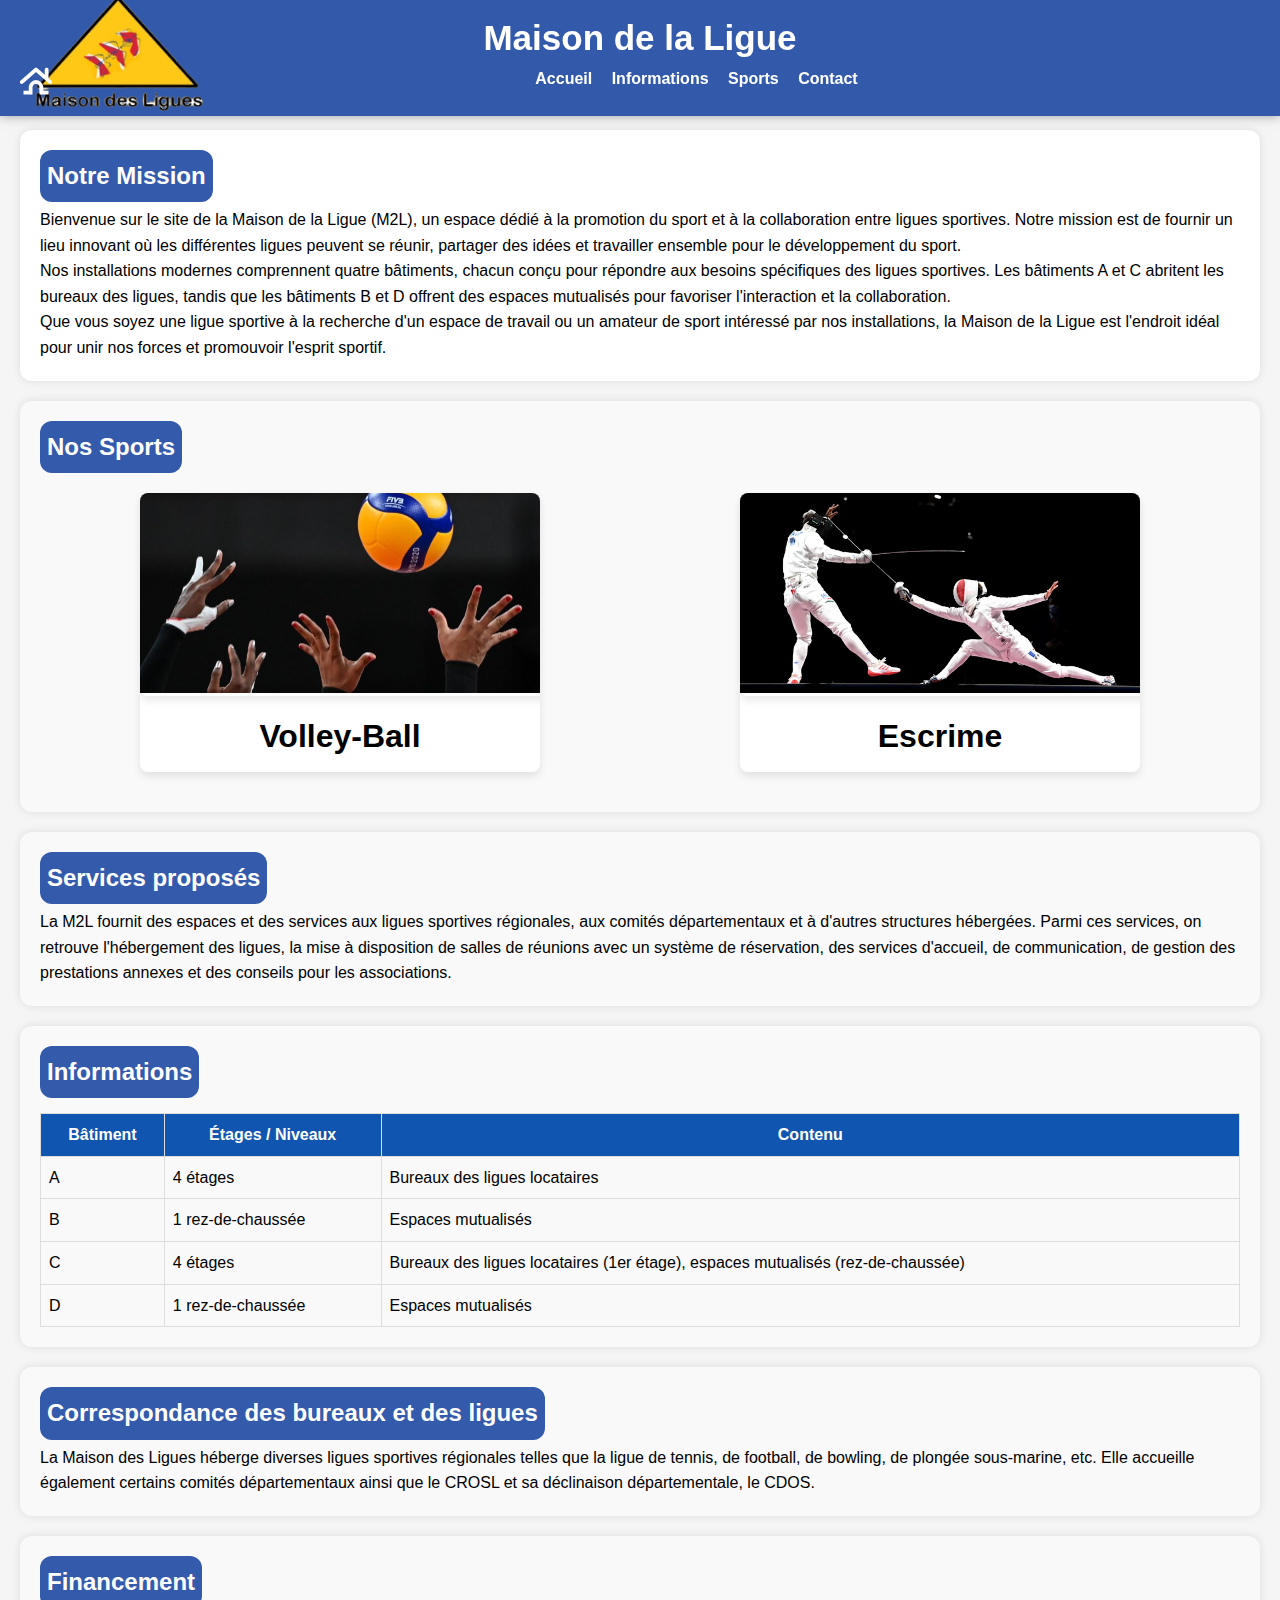
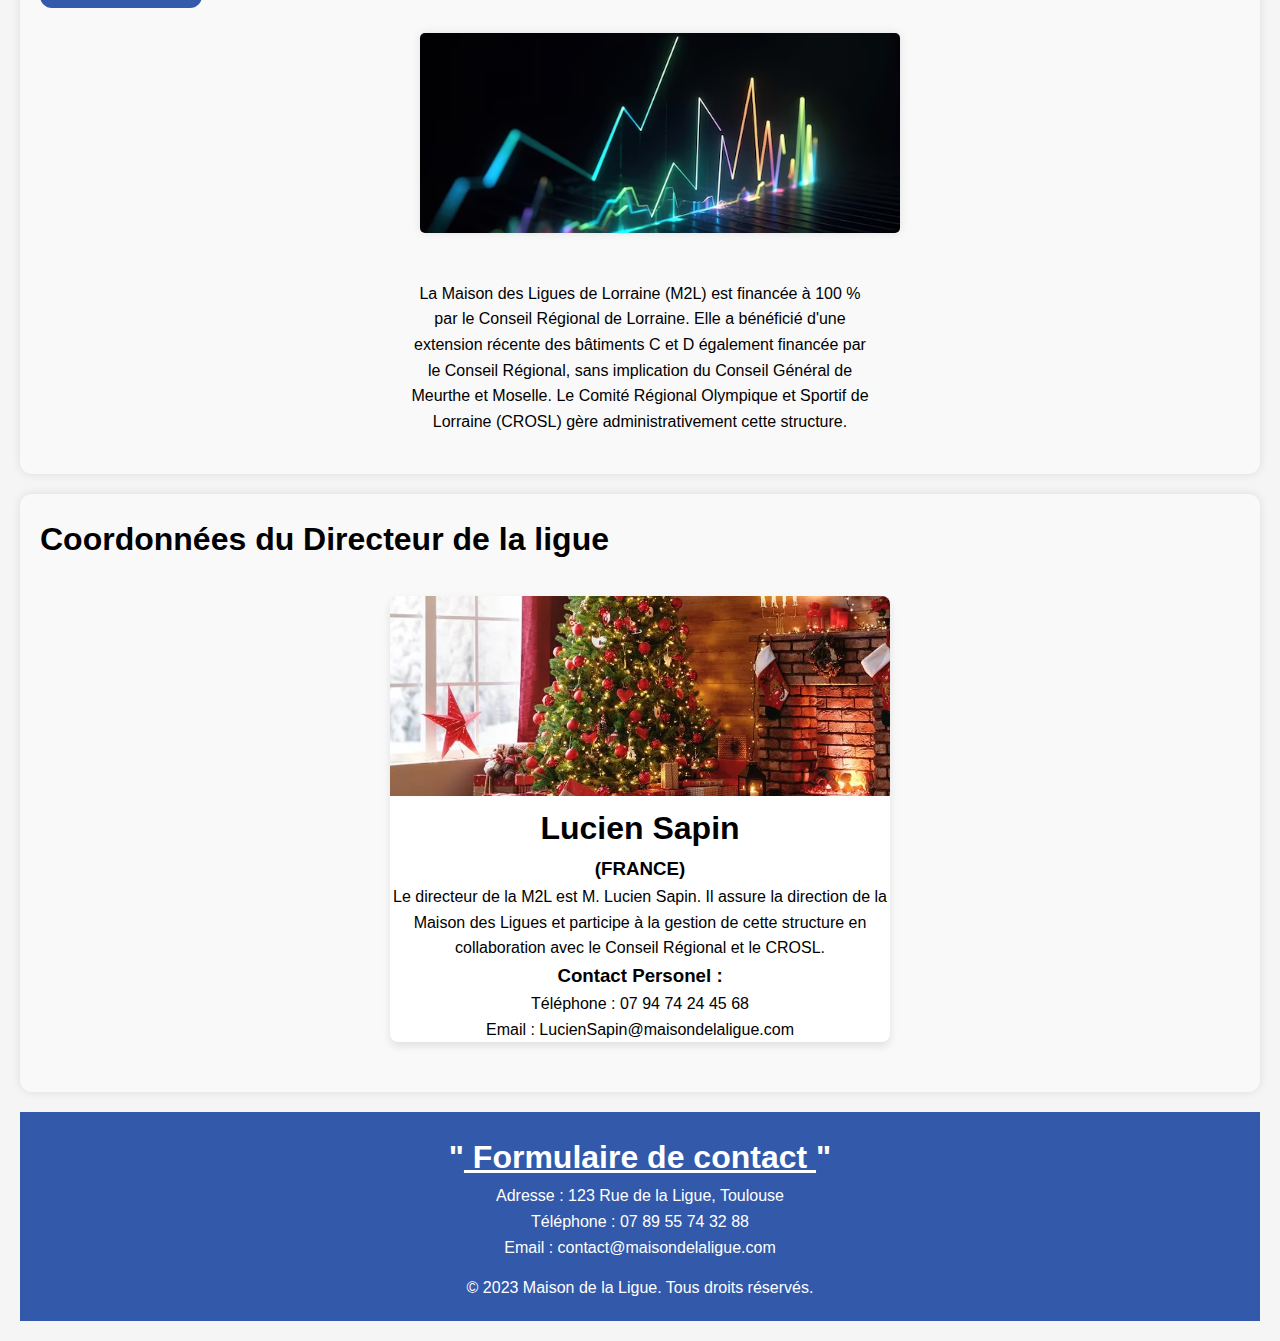
<file: index.html>
<!DOCTYPE html>
<html lang="fr">
<head>
    <meta charset="UTF-8">
    <meta name="viewport" content="width=device-width, initial-scale=1.0">
    <title>Document</title>
    <link rel="stylesheet" href="style.css">
</head>
<body >
    <!-- ... (Header) ... -->
    <header class="index">
                   <h1 class="Titre1">Maison de la Ligue</h1>
        
        <div id="imagehome1"> 
            <a href="index.html"> <img class="imagehome" src="Images/maison.png" alt="HOME" ></a></li>
        </div>
        <nav>
            <ul>   
                <li><a href="#accueil">Accueil</a></li>
                <li><a href="#informations">Informations</a></li>
                <li><a href="#sports">Sports</a></li>
                <li><a href="#footer">Contact</a></li>
            </ul>
        </nav>
    </header>

    <!-- Texte d'accueil original -->
<section id="accueil">
    <h2>Notre Mission</h2>
    <p>Bienvenue sur le site de la Maison de la Ligue (M2L), un espace dédié à la promotion du sport et à la collaboration entre ligues sportives. Notre mission est de fournir un lieu innovant où les différentes ligues peuvent se réunir, partager des idées et travailler ensemble pour le développement du sport.</p>

    <p>Nos installations modernes comprennent quatre bâtiments, chacun conçu pour répondre aux besoins spécifiques des ligues sportives. Les bâtiments A et C abritent les bureaux des ligues, tandis que les bâtiments B et D offrent des espaces mutualisés pour favoriser l'interaction et la collaboration.</p>

    <p>Que vous soyez une ligue sportive à la recherche d'un espace de travail ou un amateur de sport intéressé par nos installations, la Maison de la Ligue est l'endroit idéal pour unir nos forces et promouvoir l'esprit sportif.</p>
</section>



<!-- Sports -->
<section id="sports">
    <h2>Nos Sports</h2>
    
<!-- TEST CARTES SPORT -->
    <div class="ensemblecartessport">

        <div class="sport-card">
            <a href="volley.html" class="sport-card">
                <img class="sport-image" src="Images/Sports/image volley.jpg" alt="Volley">
                <div class="sport-info">
                    <h1>Volley-Ball<h1>
                </div>
            </a>
        </div>

        <div class="sport-card">
            <a href="escrime.html" class="sport-card">
                <img class="sport-image" src="Images/Sports/escrime.webp" alt="Escrime">
                <div class="sport-info">
                    <h1>Escrime</h1>
                </div>
            </a>
        </div>    
    </div>
    </section>
    
<!-- FIN TEST CARTES SPORT -->


<!-- ...  ... -->
<section id="sectionclassique">
<h2>Services proposés</h2>
<p>La M2L fournit des espaces et des services aux ligues sportives régionales, aux comités départementaux et à d'autres structures hébergées. 
    Parmi ces services, on retrouve l'hébergement des ligues, la mise à disposition de salles de réunions avec un système de réservation, 
    des services d'accueil, de communication, de gestion des prestations annexes et des conseils pour les associations.</p>
</section>

<!-- Block tableau avec plus d'informations -->
<section id="informations">
    <h2>Informations</h2>
    <table>
        <tr>
            <th>Bâtiment</th>
            <th>Étages / Niveaux</th>
            <th>Contenu</th>
        </tr>
        <tr>
            <td>A</td>
            <td>4 étages</td>
            <td>Bureaux des ligues locataires</td>
        </tr>
        <tr>
            <td>B</td>
            <td>1 rez-de-chaussée</td>
            <td>Espaces mutualisés</td>
        </tr>
        <tr>
            <td>C</td>
            <td>4 étages</td>
            <td>Bureaux des ligues locataires (1er étage), espaces mutualisés (rez-de-chaussée)</td>
        </tr>
        <tr>
            <td>D</td>
            <td>1 rez-de-chaussée</td>
            <td>Espaces mutualisés</td>
        </tr>
    </table>
</section>
<!-- ...  ... -->
<section id="sectionclassique">
    <h2>Correspondance des bureaux et des ligues</h2>
    <p>La Maison des Ligues héberge diverses ligues sportives régionales telles que la ligue de tennis, 
        de football, de bowling, de plongée sous-marine, etc. Elle accueille également certains comités départementaux ainsi que le CROSL et sa déclinaison départementale, le CDOS.</p>
    </section>
<!-- Texte d'accueil original -->
<section id="index-section">
    <h2>Financement</h2>

    <!-- TEST DISPO PARAGRAPH GAUCHE ET PHOTO DROITE -->
    <div class="ensemble-photo-index">
        <img class="photo-index" src="Images/Index/graphique-lumineux.avif" alt="Photo actuelle index">
    </div>

    <div class="index-div">
        <div class="index-texte">       
            <p> La Maison des Ligues de Lorraine (M2L) est financée à 100 % par le Conseil Régional de Lorraine. 
                Elle a bénéficié d'une extension récente des bâtiments C et D également financée par le Conseil Régional, sans implication du Conseil Général de Meurthe et Moselle. 
                Le Comité Régional Olympique et Sportif de Lorraine (CROSL) gère administrativement cette structure.
            </p>
           
        </div>

      
    </div>    
</section>
    <!-- ...  ... -->
<section id="sectionclassique">
    <h1>Coordonnées du Directeur de la ligue</h1>
    <div class="Ensemble-perso-index">
        <div class="person-card-index">
            <img class="person-image" src="Images/Index/Sapin.webp" alt="Person 1">
            <div class="person-info-index">
                <h1>Lucien Sapin</h1>
                <h3>(FRANCE)</h3>
                <p> Le directeur de la M2L est M. Lucien Sapin. 
                    Il assure la direction de la Maison des Ligues et participe 
                    à la gestion de cette structure en collaboration avec le Conseil Régional et le CROSL.                  
                </p>
                <h3>Contact Personel :</h3>
                <p>Téléphone : 07 94 74 24 45 68</p>
                <p>Email : LucienSapin@maisondelaligue.com</p>
            </div>
        </div>
     </div>

</section>

    <!-- ...  ... -->

    <footer id="footer">
        <div class="contact-info">
            <a href="contact.html"><h1>"<u> Formulaire de contact </u>"</h1></a>
            <p>Adresse : 123 Rue de la Ligue, Toulouse</p>
            <p>Téléphone : 07 89 55 74 32 88</p>
            <p>Email : contact@maisondelaligue.com</p>

        </div>
        <p>&copy; 2023 Maison de la Ligue. Tous droits réservés.</p>
    </footer>
</body>
</html>



</body>
</html>
</file>
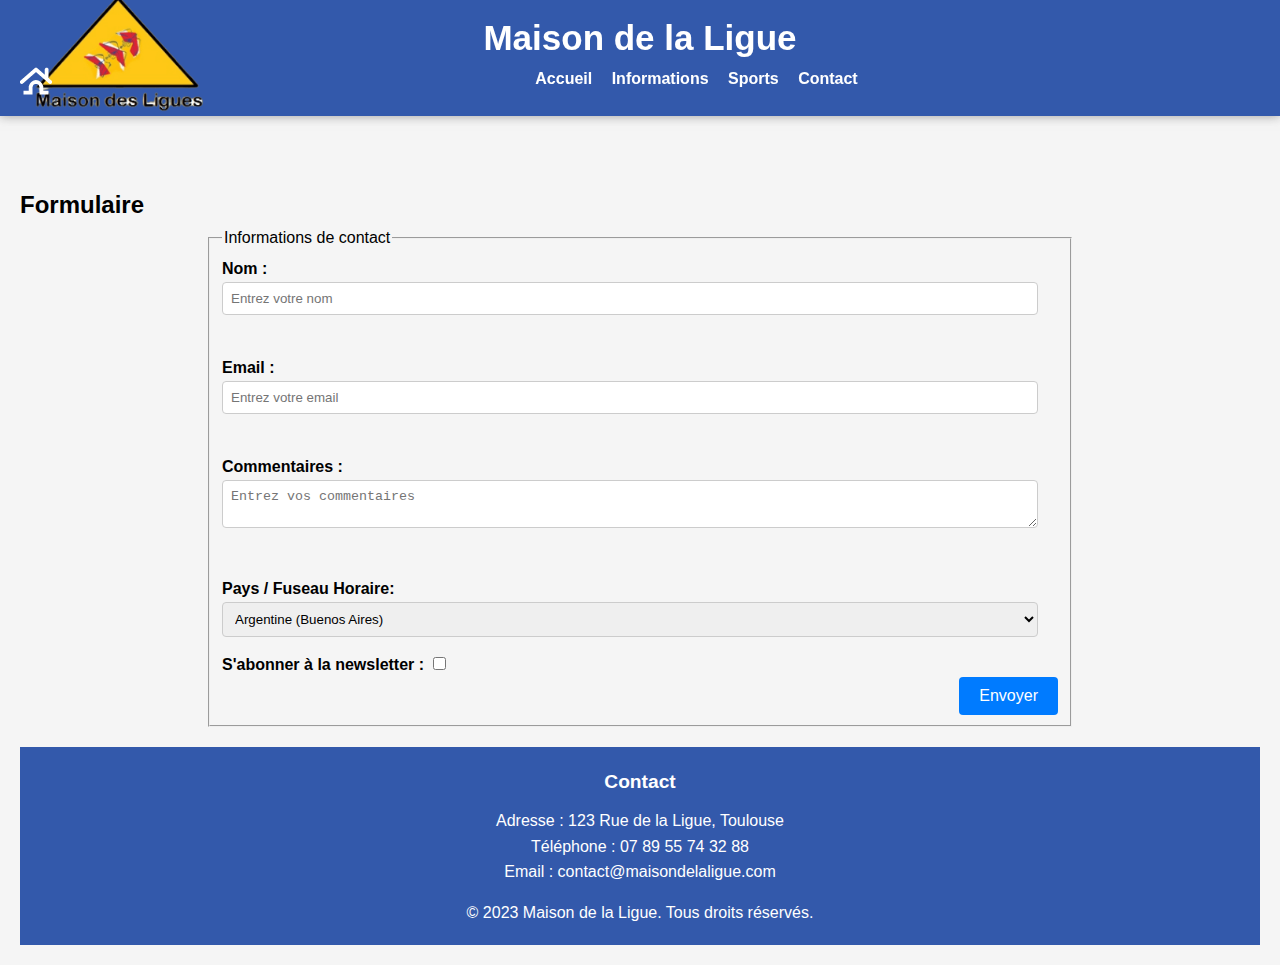
<file: contact.html>
<!DOCTYPE html>
<html lang="fr">
<head>
    <meta charset="UTF-8">
    <meta name="viewport" content="width=device-width, initial-scale=1.0">
    <title>Document</title>
    <link rel="stylesheet" href="style.css">
</head>
<body >
    <!-- ... (Header) ... -->
    <header class="index">
        <h1 class="Titre1">Maison de la Ligue</h1>
        
        <div id="imagehome1"> 
            <a href="index.html"> <img class="imagehome" src="Images/maison.png" alt="HOME" ></a></li>
        </div>
        <nav>
            <ul>   
                <li><a href="#accueil">Accueil</a></li>
                <li><a href="#informations">Informations</a></li>
                <li><a href="#sports">Sports</a></li>
                <li><a href="#footer">Contact</a></li>
            </ul>
        </nav>
    </header>  
    <br><br><br>
       <!-- ... Formulaire Contact ... --> 
       <h2>Formulaire</h2>
       <form action="/process-form" method="post" class="formulaire-contact">
           <fieldset>
               <legend>Informations de contact</legend>
       
               <label for="nom">Nom :</label>
               <input type="text" id="nom" name="nom" placeholder="Entrez votre nom" required class="champ-texte"><br><br>
       
               <label for="email">Email :</label>
               <input type="email" id="email" name="email" placeholder="Entrez votre email" required class="champ-texte"><br><br>
       
               <label for="commentaires">Commentaires :</label><br>
               <textarea id="commentaires" name="commentaires" placeholder="Entrez vos commentaires" class="zone-texte"></textarea><br><br>
       
               <label for="pays">Pays / Fuseau Horaire:</label>
               <select id="pays" name="pays" class="menu-deroulant">
                <option value="argentina">Argentine (Buenos Aires)</option>
    <option value="australia">Australie (Canberra)</option>
    <option value="bangladesh">Bangladesh (Dacca)</option>
    <option value="brazil">Brésil (Brasilia)</option>
    <option value="canada">Canada (Ottawa)</option>
    <option value="china">Chine (Pékin)</option>
    <option value="colombia">Colombie (Bogotá)</option>
    <option value="egypt">Égypte (Le Caire)</option>
    <option value="ethiopia">Éthiopie (Addis-Abeba)</option>
    <option value="france">France (Paris)</option>
    <option value="germany">Allemagne (Berlin)</option>
    <option value="india">Inde (New Delhi)</option>
    <option value="indonesia">Indonésie (Jakarta)</option>
    <option value="iran">Iran (Téhéran)</option>
    <option value="italy">Italie (Rome)</option>
    <option value="japan">Japon (Tokyo)</option>
    <option value="kenya">Kenya (Nairobi)</option>
    <option value="mexico">Mexique (Mexico)</option>
    <option value="nigeria">Nigéria (Abuja)</option>
    <option value="pakistan">Pakistan (Islamabad)</option>
    <option value="philippines">Philippines (Manille)</option>
    <option value="russia">Russie (Moscou)</option>
    <option value="south-korea">Corée du Sud (Séoul)</option>
    <option value="spain">Espagne (Madrid)</option>
    <option value="uk">Royaume-Uni (Londres)</option>
    <option value="us">États-Unis (Washington D.C.)</option>
    <option value="us">Autres ...</option>
                   <!-- Ajoutez d'autres pays ici si nécessaire -->
               </select><br>
       
               <label for="newsletter">S'abonner à la newsletter :</label>
               <input type="checkbox" id="newsletter" name="newsletter" value="subscribe" class="case-a-cocher">
               
               <div class="bouton-container">
                <input type="submit" value="Envoyer" class="bouton-envoi">
            </div>
            </fieldset>
       
           
       </form>
       
    
    


    <footer id="footer">
        <div class="contact-info">
            <h3>Contact</h3>
            <p>Adresse : 123 Rue de la Ligue, Toulouse</p>
            <p>Téléphone : 07 89 55 74 32 88</p>
            <p>Email : contact@maisondelaligue.com</p>
        </div>
        <p>&copy; 2023 Maison de la Ligue. Tous droits réservés.</p>
    </footer>

</body>
</html>



</body>
</html>
</file>
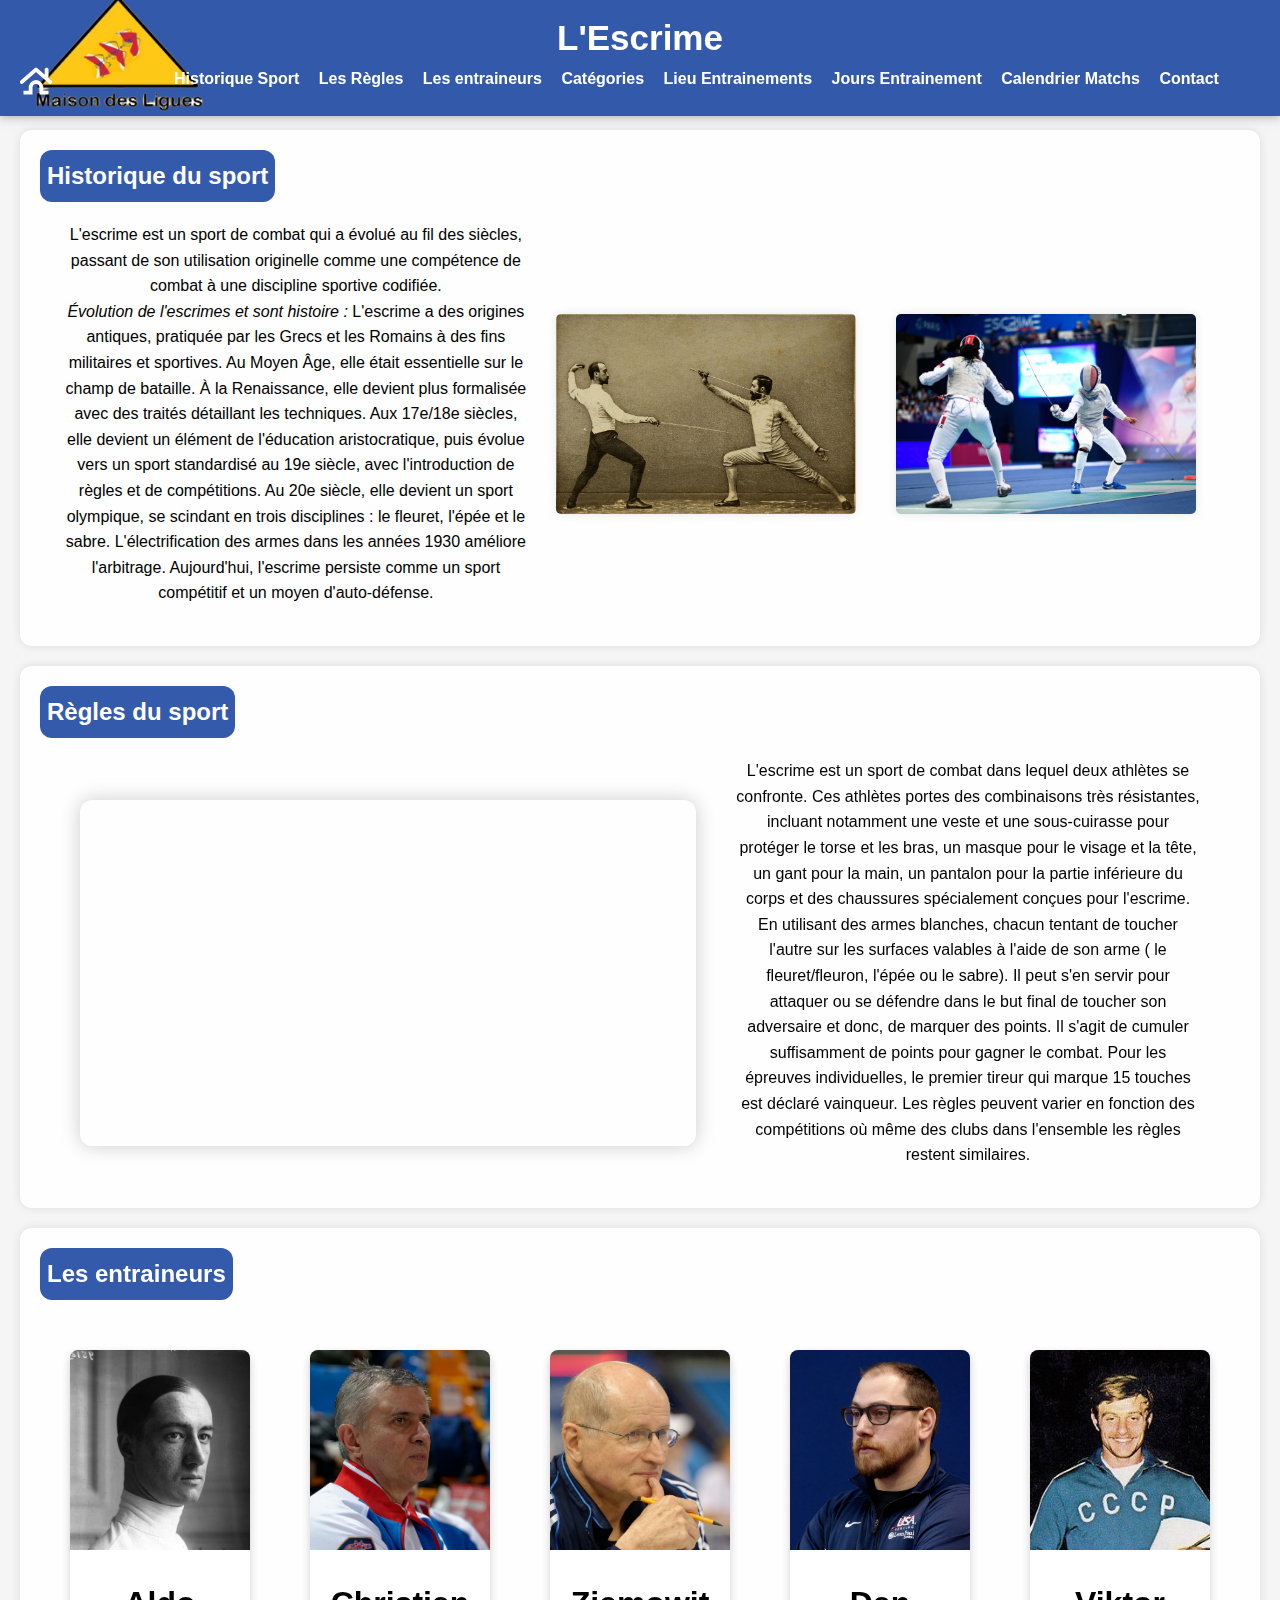
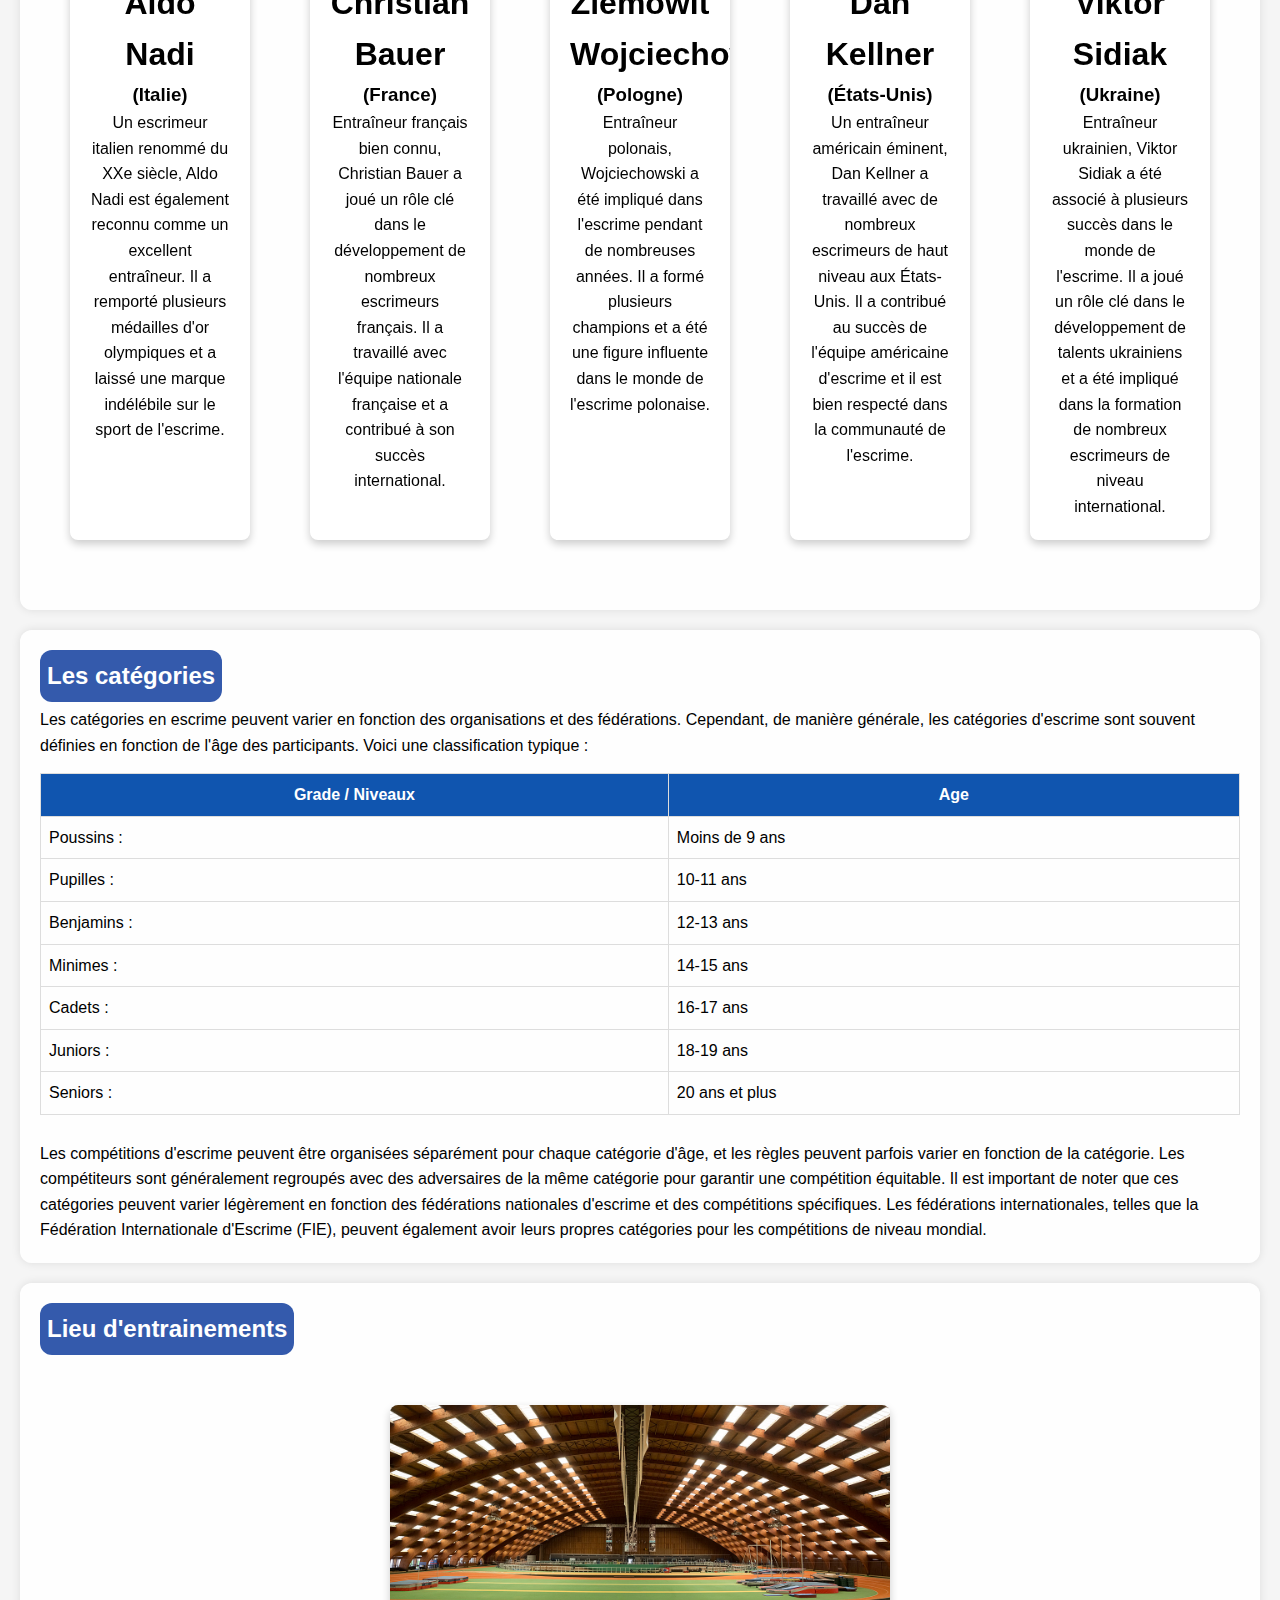
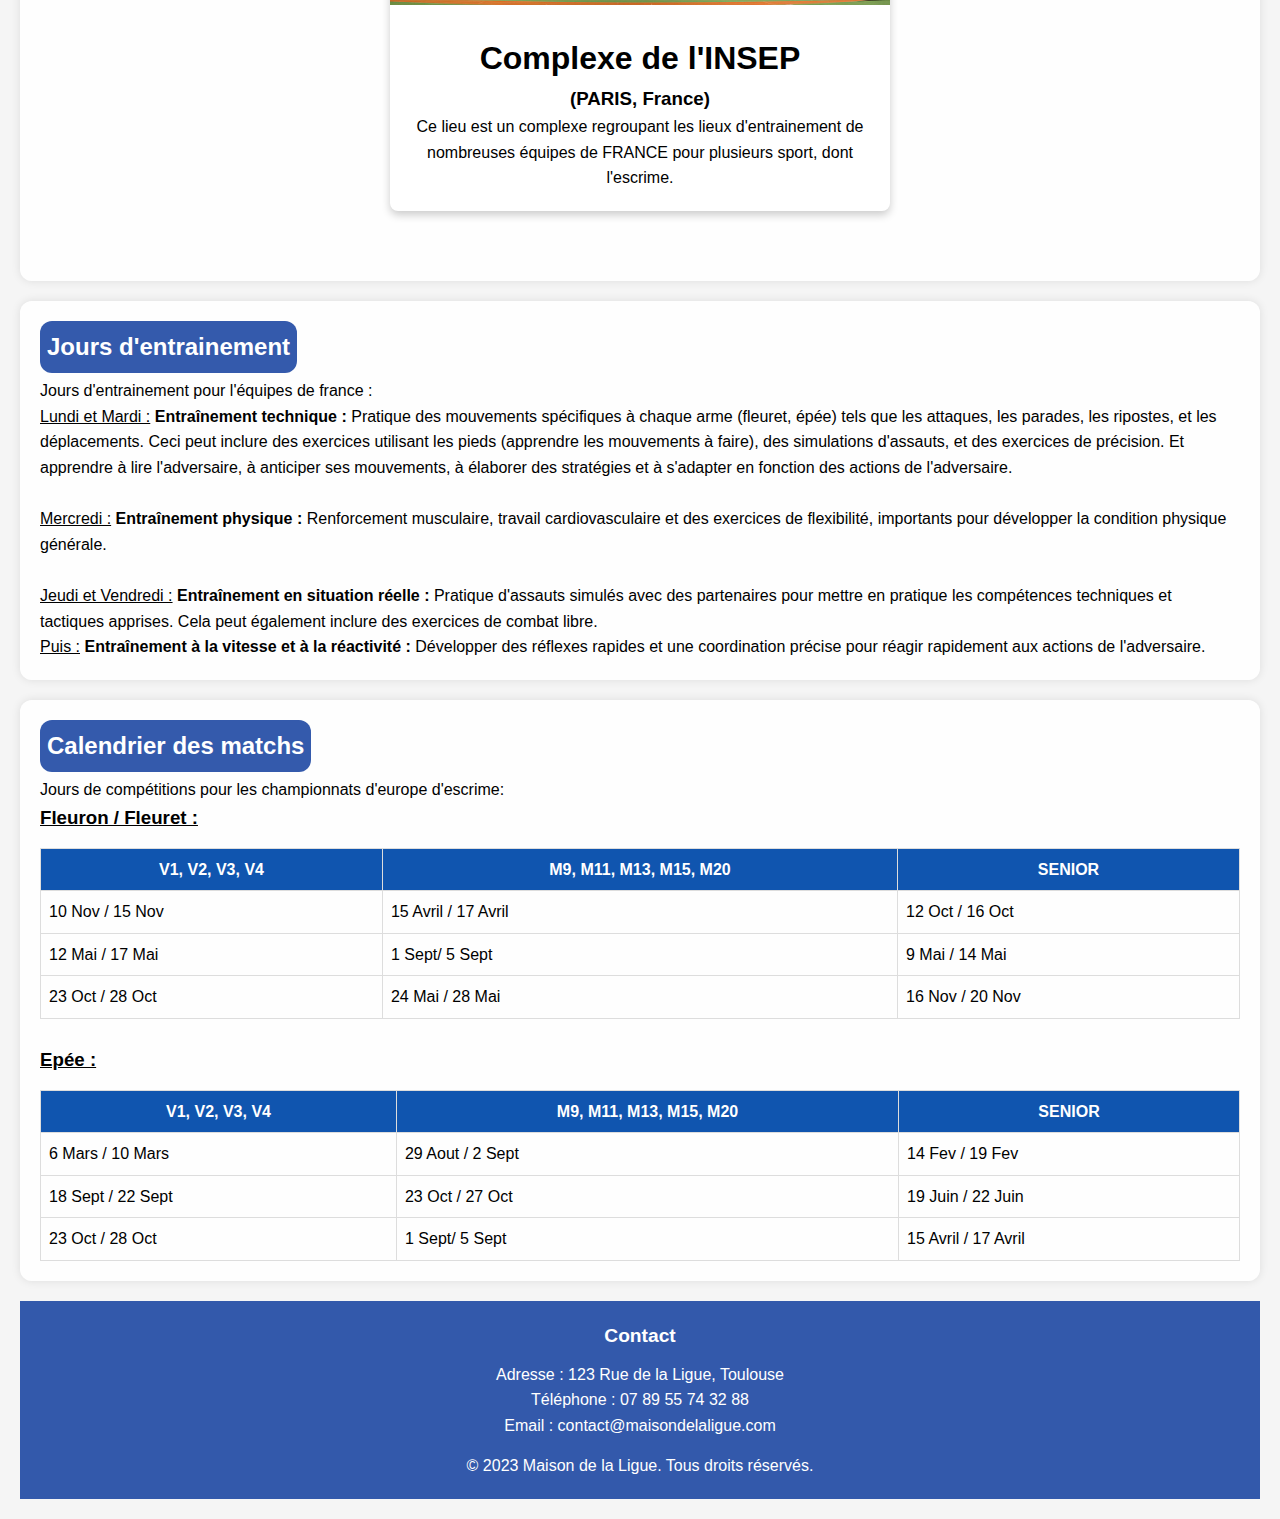
<file: escrime.html>
<!DOCTYPE html>
<html lang="fr">
<head>
    <meta charset="UTF-8">
    <meta name="viewport" content="width=device-width, initial-scale=1.0">
    <title>Document</title>
    <link rel="stylesheet" href="style.css">
</head>
<body>
     <!-- ... (Header) ... -->
     <header>
        <h1 class="Titre1">L'Escrime</h1>
        
        <div id="imagehome1"> 
            <a href="index.html"> <img class="imagehome" src="Images/maison.png" alt="HOME" ></a></li>
        </div>

        <div>
            <nav>
                <ul>   
                    <li><a href="#Historique">Historique Sport</a></li>
                    <li><a href="#Regles">Les Règles</a></li>
                    <li><a href="#entraineurs">Les entraineurs</a></li>
                    <li><a href="#categories">Catégories</a></li>
                    <li><a href="#lieuentrainements">Lieu Entrainements</a></li>
                    <li><a href="#joursentrainements">Jours Entrainement</a></li>
                    <li><a href="#calendrier">Calendrier Matchs</a></li>
                    <li><a href="#footer">Contact</a></li>
                </ul>
            </nav>
        </div>
    </header>

        <!-- Texte d'accueil original -->
        <section id="Historique">
            <h2>Historique du sport</h2>
            

            <div class="historique-div">
                <div class="historique-texte">
            <p> L'escrime est un sport de combat qui a évolué au fil des siècles,
                    passant de son utilisation originelle comme une compétence de
                    combat à une discipline sportive codifiée.<br>
                      
                    <i>Évolution de l'escrimes et sont histoire :</i> L'escrime a des origines antiques, pratiquée par les Grecs et les Romains à des fins militaires et sportives.
                    Au Moyen Âge, elle était essentielle sur le champ de bataille. À la Renaissance, elle devient plus formalisée avec
                    des traités détaillant les techniques. Aux 17e/18e siècles, elle devient un élément de l'éducation aristocratique,
                    puis évolue vers un sport standardisé au 19e siècle, avec l'introduction de règles et de compétitions. Au 20e siècle,
                    elle devient un sport olympique, se scindant en trois disciplines : le fleuret, l'épée et le sabre.
                    L'électrification des armes dans les années 1930 améliore l'arbitrage. Aujourd'hui, l'escrime persiste
                    comme un sport compétitif et un moyen d'auto-défense.
            </p>
                </div>

                <div class="ensemble-photo-historique">
                    <img class="photo-historique" src="Images/Sports/historique escrime/debutescrime.jpg" alt="Photo ancien escrime">
                    <img class="photo-historique" src="Images/Sports/historique escrime/escrimeactuel.jpg" alt="Photo actuel escrime">
                </div>
            </div>    



        </section>

        <!-- Texte d'accueil original -->
        <section id="Regles">
            <h2>Règles du sport</h2>

            <div class="regle-div">
                <div class="regle-video">
                    <iframe src="https://www.youtube.com/embed/8q-XeOJ3GIU?si=QlXDR5teww5mGXnI" title="YouTube video player" frameborder="0" allow="accelerometer; autoplay; clipboard-write; encrypted-media; gyroscope; picture-in-picture; web-share" allowfullscreen></iframe>
                </div>

                <div class="regle-texte">
                    <p> L'escrime est un sport de combat dans lequel deux athlètes se confronte. Ces athlètes portes des combinaisons très résistantes,
                        incluant notamment une veste et une sous-cuirasse pour protéger le torse et les bras, un masque pour le visage et la tête,
                        un gant pour la main, un pantalon pour la partie inférieure du corps et des chaussures spécialement conçues pour l'escrime. 
                        En utilisant des armes blanches, chacun tentant de toucher l'autre sur les surfaces valables à l'aide de son arme ( le fleuret/fleuron, l'épée ou le sabre). 
                        Il peut s'en servir pour attaquer ou se défendre dans le but final de toucher son adversaire et donc, de marquer
                        des points. Il s'agit de cumuler suffisamment de points pour gagner le combat.
                        Pour les épreuves individuelles, le premier tireur qui marque 15 touches est déclaré vainqueur.
                        Les règles peuvent varier en fonction des compétitions où même des clubs dans
                        l'ensemble les règles restent similaires.

                </div>
            </div>    

         
        </section>
        <!-- Texte d'accueil original -->
        <section id="entraineurs">
            <h2>Les entraineurs</h2>
           
            <div class="ensembledescartes">

                <div class="person-card">
                    <img class="person-image" src="Images/entraineurs/entraineurescrime/Aldo Nadi.JPEG" alt="Person 1">
                    <div class="person-info">
                        <h1>Aldo Nadi</h1>
                        <h3>(Italie)</h3>
                        <p>  Un escrimeur italien renommé du XXe siècle, Aldo Nadi est également reconnu comme un excellent entraîneur.
                             Il a remporté plusieurs médailles d'or olympiques et a laissé une marque indélébile sur le sport de l'escrime.
                        </p>
                    </div>
                </div>
            
                <div class="person-card">
                    <img class="person-image" src="Images/entraineurs/entraineurescrime/Christian Bauer.jpg" alt="Person 1">
                    <div class="person-info">
                        <h1>Christian Bauer</h1>
                        <h3>(France)</h3>
                        <p> Entraîneur français bien connu, Christian Bauer a joué un rôle clé dans le développement de nombreux escrimeurs français.
                             Il a travaillé avec l'équipe nationale française et a contribué à son succès international.
                        </p>
                    </div>
                </div>

                <div class="person-card">
                    <img class="person-image" src="Images/entraineurs/entraineurescrime/Ziemowit Wojciechowski.jpg" alt="Person 1">
                    <div class="person-info">
                        <h1>Ziemowit Wojciechowski</h1>
                        <h3>(Pologne)</h3>
                        <p>Entraîneur polonais, Wojciechowski a été impliqué dans l'escrime pendant de nombreuses années.
                             Il a formé plusieurs champions et a été une figure influente dans le monde de l'escrime polonaise.
                        </p>
                    </div>
                </div>

                <div class="person-card">
                    <img class="person-image" src="Images/entraineurs/entraineurescrime/Dan Kellner.jpg" alt="Person 1">
                    <div class="person-info">
                        <h1>Dan Kellner</h1>
                        <h3>(États-Unis)</h3>
                        <p> Un entraîneur américain éminent, Dan Kellner a travaillé avec de nombreux escrimeurs de haut niveau aux États-Unis.
                             Il a contribué au succès de l'équipe américaine d'escrime et il est bien respecté dans la communauté de l'escrime.
                        </p>
                    </div>
                </div>

                <div class="person-card">
                    <img class="person-image" src="Images/entraineurs/entraineurescrime/Viktor Sidiak.jpg" alt="Person 1">
                    <div class="person-info">
                        <h1>Viktor Sidiak</h1>
                        <h3>(Ukraine)</h3>
                        <p> Entraîneur ukrainien, Viktor Sidiak a été associé à plusieurs succès dans le monde de l'escrime.
                             Il a joué un rôle clé dans le développement de talents ukrainiens et a été impliqué dans la formation de 
                             nombreux escrimeurs de niveau international.
                        </p>
                    </div>
                </div>
                
            </div>




        </section>
        <!-- Texte d'accueil original -->
        <section id="categories">
            <h2>Les catégories</h2>
            <p> Les catégories en escrime peuvent varier en fonction des organisations et des fédérations.
                Cependant, de manière générale, les catégories d'escrime sont souvent définies en fonction de l'âge des participants.
                Voici une classification typique :</p>
        

                <table>
                    <tr>
                        <th>Grade / Niveaux</th>
                        <th>Age</th>
                    </tr>
                    <tr>
                        <td>Poussins :</td>
                        <td>Moins de 9 ans</td>
                    </tr>
                    <tr>
                        <td>Pupilles :</td>
                        <td> 10-11 ans</td>
                    </tr>
                    <tr>
                        <td>Benjamins :</td>
                        <td>12-13 ans</td>
                    </tr>
                    <tr>
                        <td>Minimes :</td>
                        <td> 14-15 ans</td>
                    </tr>
                    <tr>
                        <td>Cadets :</td>
                        <td> 16-17 ans</td>
                    </tr>
                    <tr>
                        <td>Juniors :</td>
                        <td> 18-19 ans</td>
                    </tr>
                    <tr>
                        <td>Seniors :</td>
                        <td> 20 ans et plus</td>
                    </tr>
                </table>
                <br>
                <p>Les compétitions d'escrime peuvent être organisées séparément pour chaque catégorie d'âge,
                et les règles peuvent parfois varier en fonction de la catégorie. Les compétiteurs sont 
                généralement regroupés avec des adversaires de la même catégorie pour garantir une compétition équitable.
                Il est important de noter que ces catégories peuvent varier légèrement en fonction des fédérations 
                nationales d'escrime et des compétitions spécifiques. Les fédérations internationales, telles que
                la Fédération Internationale d'Escrime (FIE), peuvent également avoir leurs propres catégories pour
                les compétitions de niveau mondial.
                </p>
         
        </section>

        <!-- Texte d'accueil original -->
        <section id="lieuentrainements">
            <h2>Lieu d'entrainements</h2>
           
            <div class="ensembledescartes-lieu">

                
                <a href="https://www.google.com/maps/place/INSEP/@48.8367855,2.4445894,3113m/data=!3m1!1e3!4m6!3m5!1s0x47e672b556606f99:0x7673bf185d990de4!8m2!3d48.8338765!4d2.4539873!16s%2Fm%2F0ynrkyh?entry=ttu" target="_blank" class="lieu-card">
                    <img class="lieu-image" src="Images/lieu-entrainement/escrime/INSEP.jpg" alt="stade-beaublanc">
                    <div class="lieu-info">
                        <h1>Complexe de l'INSEP</h1>
                        <h3>(PARIS, France)</h3>
                        <p> Ce lieu est un complexe regroupant les lieux d'entrainement de nombreuses équipes de FRANCE pour plusieurs sport, dont l'escrime.
                        </p>
                    </div>
                </a>
                
            </div>
        </section>

        <!-- Texte d'accueil original -->
        <section id="joursentrainements">
            <h2>Jours d'entrainement</h2>
            <p>Jours d'entrainement pour l'équipes de france :</p>
            <p><u>Lundi et Mardi :</u> <strong>Entraînement technique :</strong> Pratique des mouvements spécifiques à chaque arme (fleuret, épée)
                tels que les attaques, les parades, les ripostes, et les déplacements. Ceci peut inclure des exercices utilisant
                les pieds (apprendre les mouvements à faire), des simulations d'assauts, et des exercices de précision.
                Et apprendre à lire l'adversaire, à anticiper ses mouvements, à élaborer des stratégies et à s'adapter en fonction des actions de l'adversaire.<br><br>

            <u>Mercredi :</u> <strong>Entraînement physique :</strong> Renforcement musculaire,
            travail cardiovasculaire et des exercices de flexibilité, importants pour développer la condition physique générale.<br><br>
            
            <u>Jeudi et Vendredi :</u> <strong>Entraînement en situation réelle :</strong> Pratique d'assauts simulés avec des partenaires pour mettre
            en pratique les compétences techniques et tactiques apprises. Cela peut également inclure des exercices de combat libre.<br>
            <u>Puis :</u> <strong>Entraînement à la vitesse et à la réactivité :</strong> Développer des réflexes rapides et
            une coordination précise pour réagir rapidement aux actions de l'adversaire.</p>
        </section>

        <!-- Texte d'accueil original -->
        <section id="calendrier">
            <h2>Calendrier des matchs</h2>
           
            <p> Jours de compétitions pour les championnats d'europe d'escrime:</p>

            <h3><u>Fleuron / Fleuret :</u></h3>
            <table>
                <tr>
                  <th>V1, V2, V3, V4</th>
                  <th>M9, M11, M13, M15, M20</th>
                  <th>SENIOR</th>
                </tr>
                <tr>
                  <td>10 Nov / 15 Nov</td>
                  <td>15 Avril / 17 Avril</td>
                  <td>12 Oct / 16 Oct</td>
                </tr>
                <tr>
                  <td>12 Mai / 17 Mai</td>
                  <td>1 Sept/ 5 Sept</td>
                  <td>9 Mai / 14 Mai</td>
                </tr>
                <tr>
                  <td>23 Oct / 28 Oct</td>
                  <td>24 Mai / 28 Mai</td>
                  <td>16 Nov / 20 Nov</td>
                </tr>
              </table>  
            <br>
              <h3><u>Epée :</u></h3>
            <table>
                <tr>
                  <th>V1, V2, V3, V4</th>
                  <th>M9, M11, M13, M15, M20</th>
                  <th>SENIOR</th>
                </tr>
                <tr>
                  <td>6 Mars / 10 Mars</td>
                  <td>29 Aout / 2 Sept</td>
                  <td>14 Fev / 19 Fev</td>
                </tr>
                <tr>
                  <td>18 Sept / 22 Sept</td>
                  <td>23 Oct / 27 Oct</td>
                  <td>19 Juin / 22 Juin</td>
                </tr>
                <tr>
                  <td>23 Oct / 28 Oct</td>
                  <td>1 Sept/ 5 Sept</td>
                  <td>15 Avril / 17 Avril</td>
                </tr>
              </table>  
        </section>

    <!-- ... (footer) ... -->

    <footer id="footer">
        <div class="contact-info">
            <h3>Contact</h3>
            <p>Adresse : 123 Rue de la Ligue, Toulouse</p>
            <p>Téléphone : 07 89 55 74 32 88</p>
            <p>Email : contact@maisondelaligue.com</p>
        </div>
        <p>&copy; 2023 Maison de la Ligue. Tous droits réservés.</p>
    </footer>
</body>
</html>
</file>
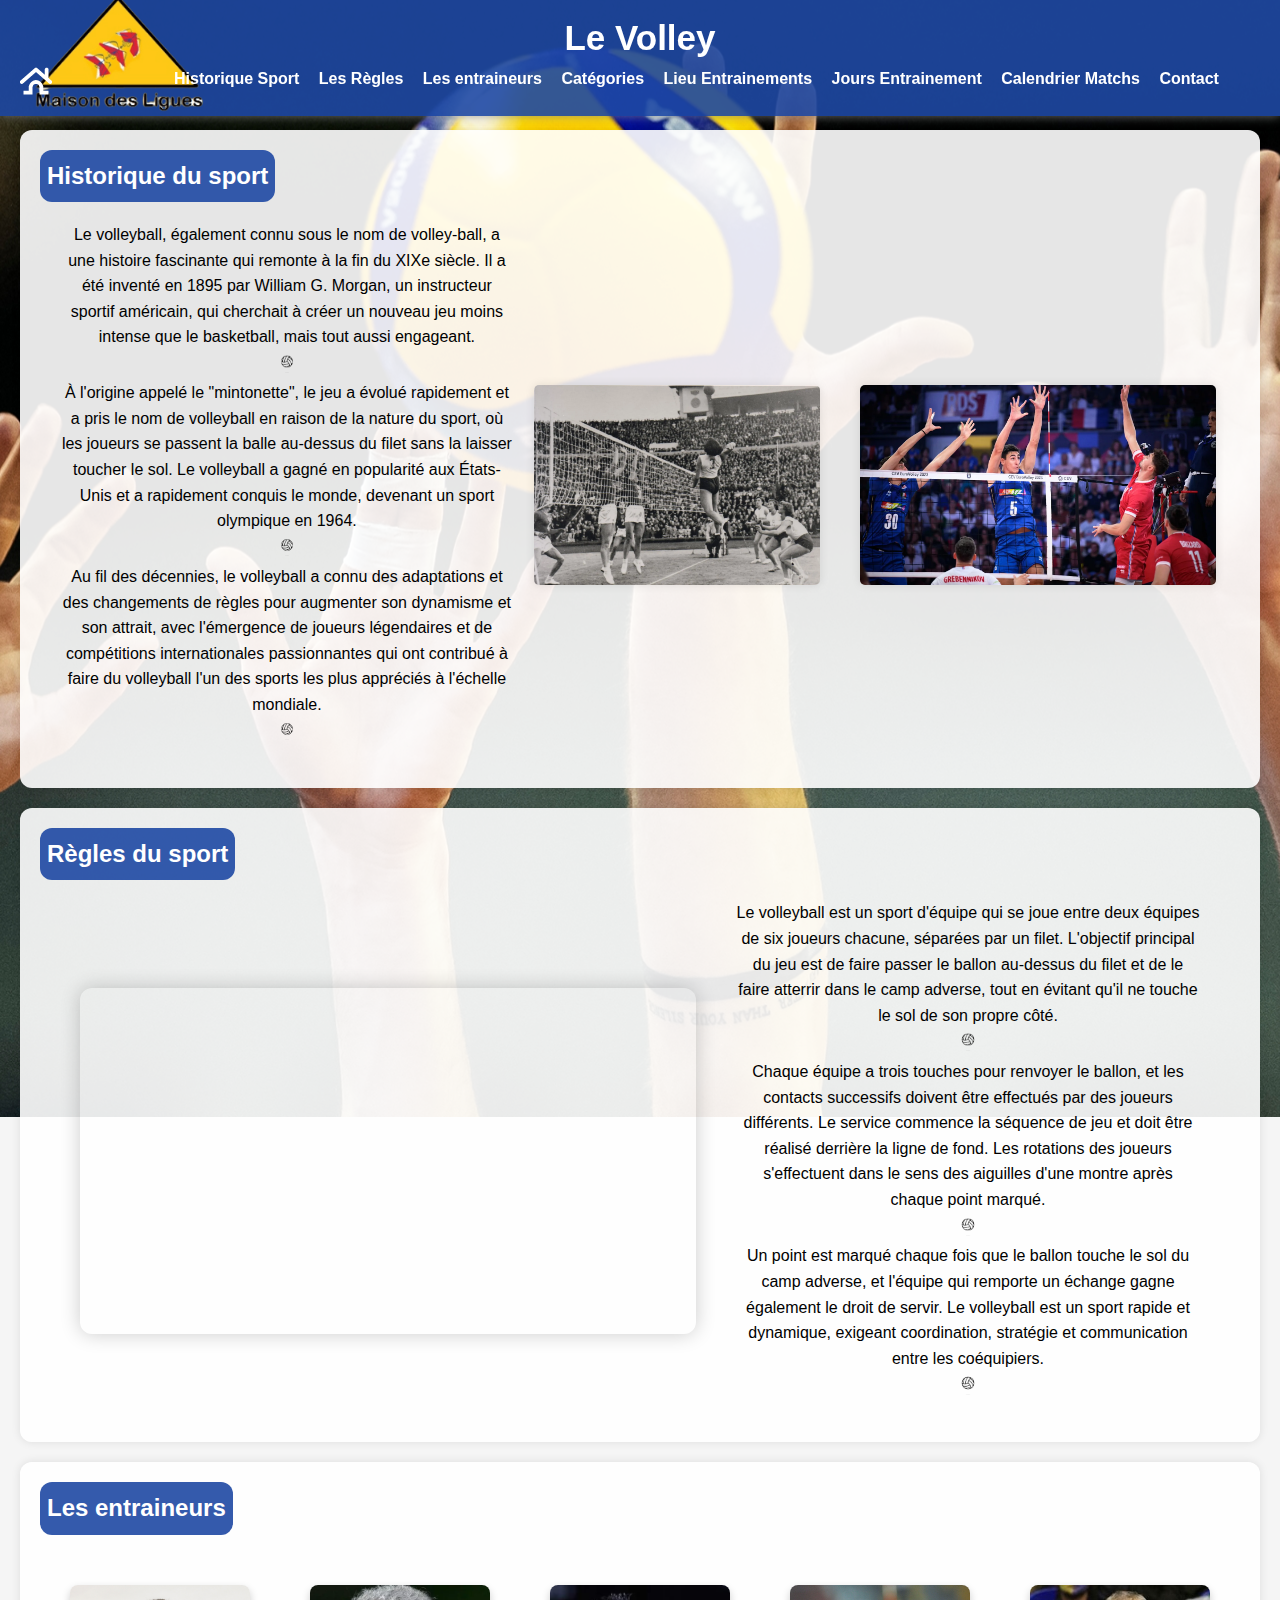
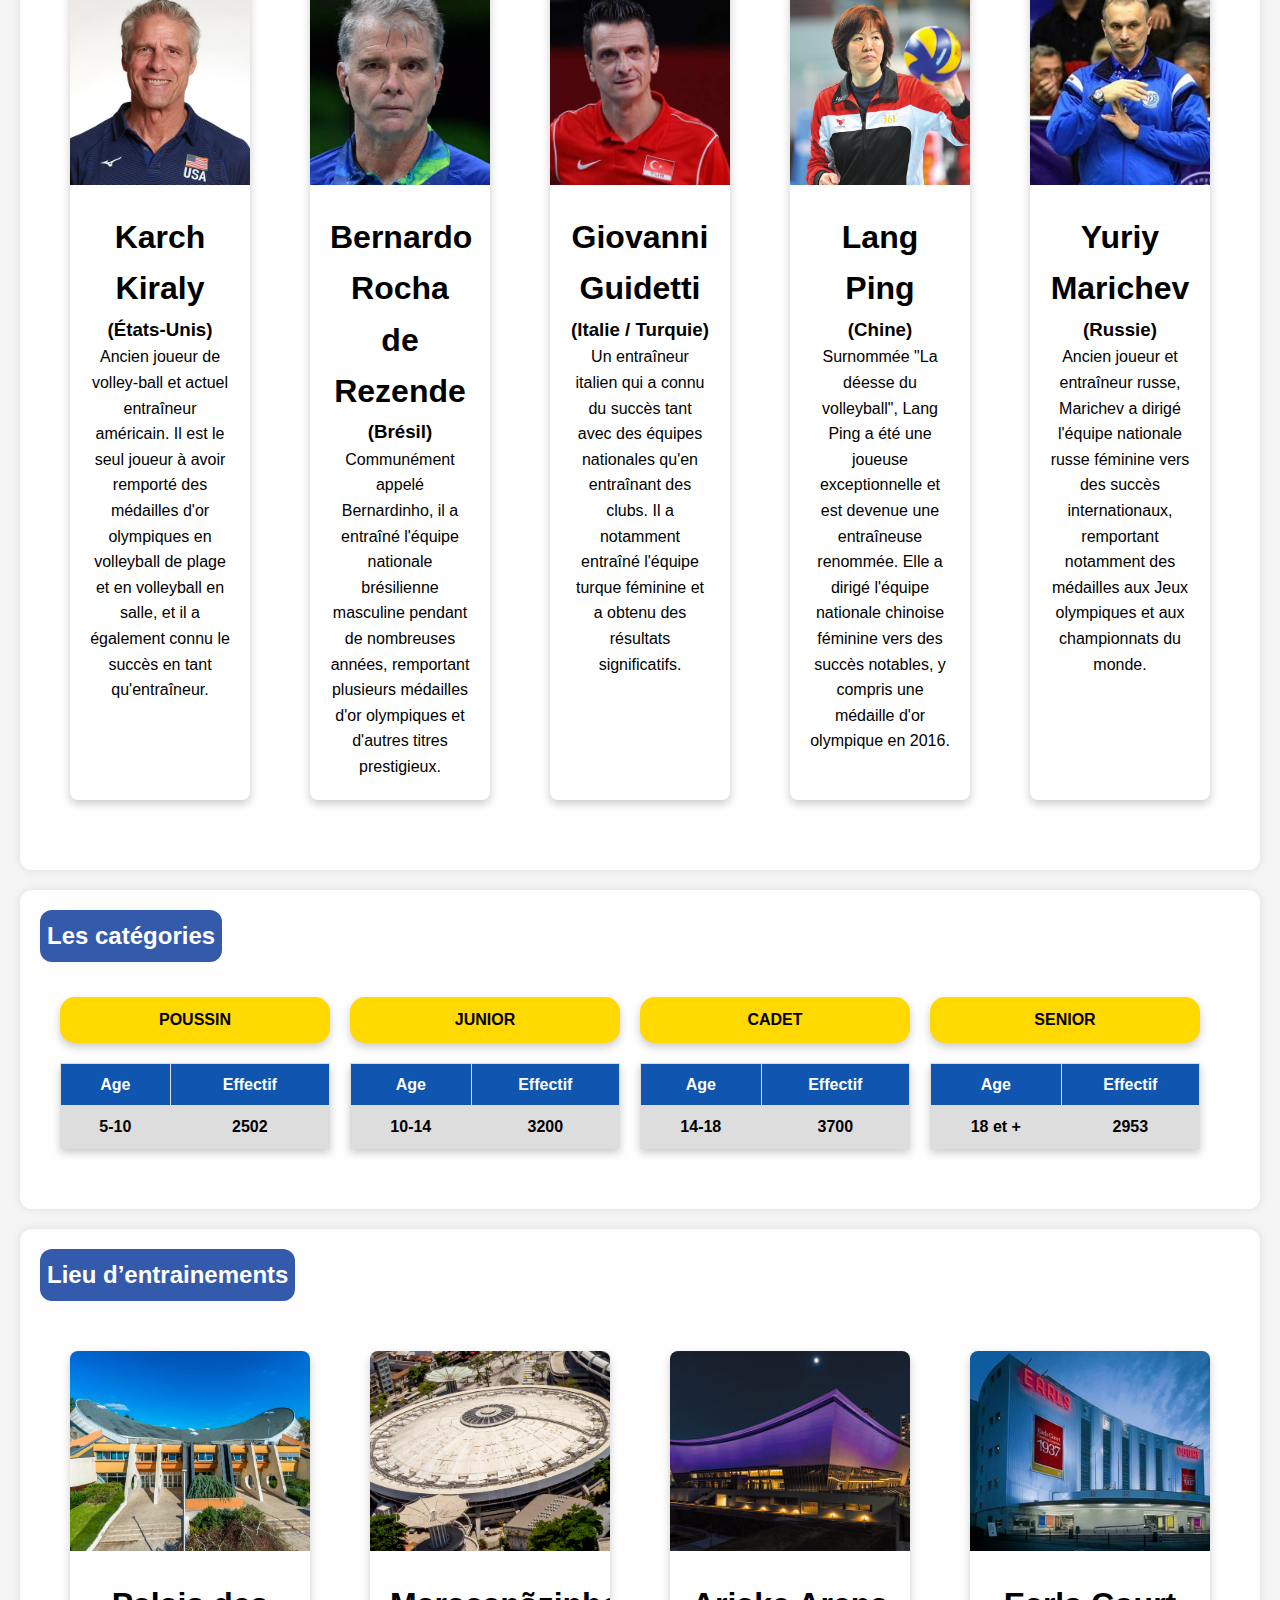
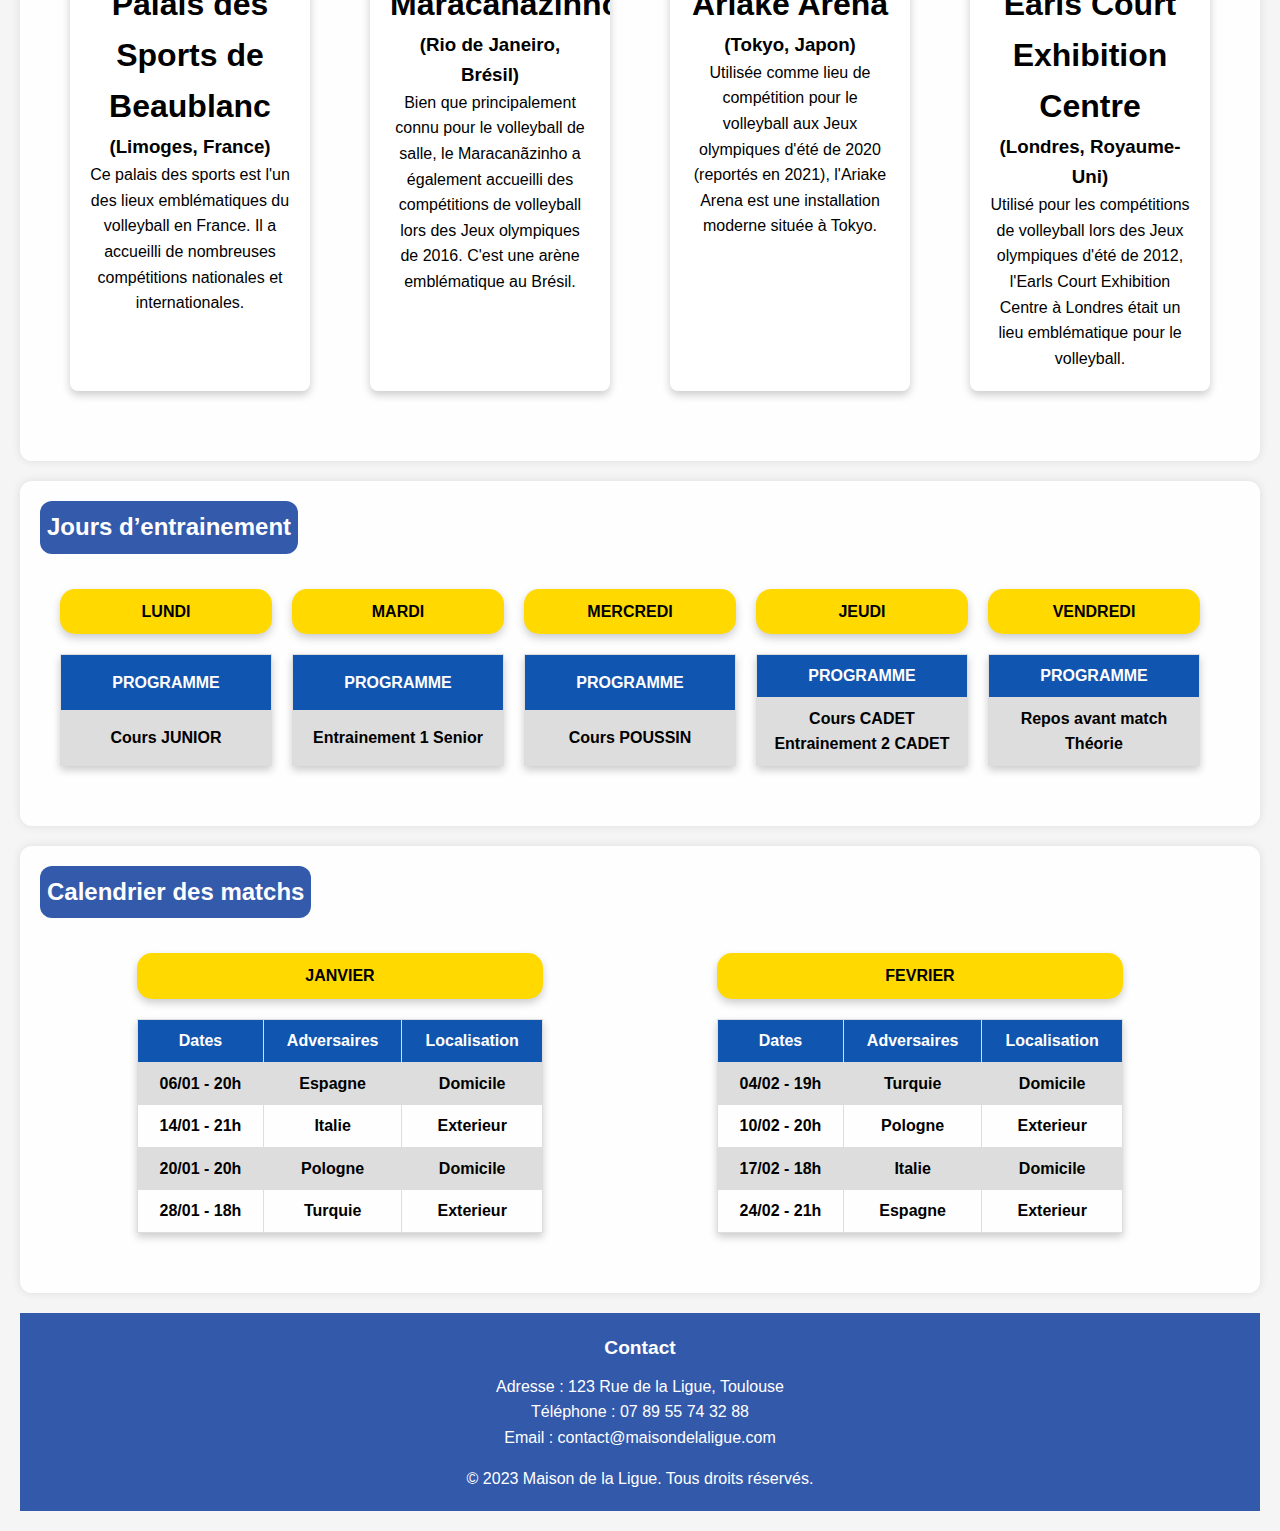
<file: volley.html>
<!DOCTYPE html>
<html lang="fr">
<head>
    <meta charset="UTF-8">
    <meta name="viewport" content="width=device-width, initial-scale=1.0">
    <title>Document</title>
    <link rel="stylesheet" href="style.css">
</head>
<body class="body-volley">
    <!-- ... (Header) ... -->
    <header>
        <h1 class="Titre1">Le Volley</h1>
        
        <div id="imagehome1"> 
            <a href="index.html"> <img class="imagehome" src="Images/maison.png" alt="HOME" ></a></li>
        </div>

        <div>
            <nav>
                <ul>   
                    <li><a href="#Historique">Historique Sport</a></li>
                    <li><a href="#Regles">Les Règles</a></li>
                    <li><a href="#entraineurs">Les entraineurs</a></li>
                    <li><a href="#categories">Catégories</a></li>
                    <li><a href="#lieuentrainements">Lieu Entrainements</a></li>
                    <li><a href="#joursentrainements">Jours Entrainement</a></li>
                    <li><a href="#calendrier">Calendrier Matchs</a></li>
                    <li><a href="#footer">Contact</a></li>
                </ul>
            </nav>
        </div>
    </header>

        <!-- Texte d'accueil original -->
        <section id="Historique">
            <h2>Historique du sport</h2>

            <!-- TEST DISPO PARAGRAPH GAUCHE ET PHOTO DROITE -->
            
            <div class="historique-div">
                <div class="historique-texte">       
                    <p> Le volleyball, également connu sous le nom de volley-ball, a une histoire fascinante qui remonte à la fin du XIXe siècle.
                        Il a été inventé en 1895 par William G. Morgan, un instructeur sportif américain, qui cherchait à créer un nouveau jeu 
                        moins intense que le basketball, mais tout aussi engageant.
                    </p>
                    <img src="Images/decoration/volley/logo ballon.png" class="historique-logo-texte">
                    <p> À l'origine appelé le "mintonette", le jeu a évolué rapidement
                        et a pris le nom de volleyball en raison de la nature du sport, où les joueurs se passent la balle au-dessus du filet sans 
                        la laisser toucher le sol. Le volleyball a gagné en popularité aux États-Unis et a rapidement conquis le monde, devenant un 
                        sport olympique en 1964.
                    </p>
                    <img src="Images/decoration/volley/logo ballon.png" class="historique-logo-texte">
                    <p> Au fil des décennies, le volleyball a connu des adaptations et des changements de règles pour augmenter 
                        son dynamisme et son attrait, avec l'émergence de joueurs légendaires et de compétitions internationales passionnantes qui ont contribué 
                        à faire du volleyball l'un des sports les plus appréciés à l'échelle mondiale.
                    </p>
                    <img src="Images/decoration/volley/logo ballon.png" class="historique-logo-texte">
                </div>

                <div class="ensemble-photo-historique">
                    <img class="photo-historique" src="Images/Sports/historique volley/debutvolleywebp.webp" alt="Photo ancienne volley">
                    <img class="photo-historique" src="Images/Sports/historique volley/volleyactuel.webp" alt="Photo actuelle volley">
                </div>
            </div>    
        </section>

        <!-- Texte d'accueil original -->
        <section id="Regles">
            <h2>Règles du sport</h2>

            <div class="regle-div">
                <div class="regle-video">
                    <iframe src="https://www.youtube.com/embed/7Mkn7ST1uAI?si=h1AWM9AOxDznMA6G" title="YouTube video player" frameborder="0" allow="accelerometer; autoplay; clipboard-write; encrypted-media; gyroscope; picture-in-picture; web-share" allowfullscreen></iframe>
                </div>

                <div class="regle-texte">
                    <p> Le volleyball est un sport d'équipe qui se joue entre deux équipes de six joueurs chacune, séparées par un filet. L'objectif principal du jeu
                        est de faire passer le ballon au-dessus du filet et de le faire atterrir dans le camp adverse, tout en évitant qu'il ne touche le sol de son
                        propre côté.
                    </p>
                    <img src="Images/decoration/volley/logo ballon.png" class="historique-logo-texte">
                    <p> Chaque équipe a trois touches pour renvoyer le ballon, et les contacts successifs doivent être effectués par des joueurs
                        différents. Le service commence la séquence de jeu et doit être réalisé derrière la ligne de fond. Les rotations des joueurs s'effectuent
                        dans le sens des aiguilles d'une montre après chaque point marqué.
                    </p>
                    <img src="Images/decoration/volley/logo ballon.png" class="historique-logo-texte">
                    <p> Un point est marqué chaque fois que le ballon touche le sol du camp adverse,
                        et l'équipe qui remporte un échange gagne également le droit de servir. Le volleyball est un sport rapide et dynamique, exigeant coordination,
                        stratégie et communication entre les coéquipiers.
                    </p>
                    <img src="Images/decoration/volley/logo ballon.png" class="historique-logo-texte">
                </div>
            </div>    
        </section>

        <!-- Texte d'accueil original -->
        <section id="entraineurs">
            <h2>Les entraineurs</h2>

                <!-- TEST DE FICHE DES ENTRAINEURS COTE A COTE -->

                <div class="ensembledescartes">

                    <div class="person-card">
                        <a href="https://fr.wikipedia.org/wiki/Karch_Kiraly" target="_blank">
                        <img class="person-image" src="Images/entraineurs/Karch-Kiraly.jpg" alt="Person 1">
                        <div class="person-info">
                            <h1>Karch Kiraly</h1>
                            <h3>(États-Unis)</h3>
                            <p> Ancien joueur de volley-ball et actuel entraîneur américain. Il est le seul joueur à avoir remporté des médailles d'or olympiques
                                en volleyball de plage et en volleyball en salle, et il a également connu le succès en tant qu'entraîneur.
                            </p>
                        </div>
                        </a>
                    </div>
                
                    <div class="person-card">
                        <a href="https://fr.wikipedia.org/wiki/Bernardo_Rocha_de_Rezende" target="_blank">
                        <img class="person-image" src="Images/entraineurs/Bernardinho.webp" alt="Person 1">
                        <div class="person-info">
                            <h1>Bernardo Rocha de Rezende</h1>
                            <h3>(Brésil)</h3>
                            <p> Communément appelé Bernardinho, il a entraîné l'équipe nationale brésilienne masculine pendant de nombreuses années, remportant 
                                plusieurs médailles d'or olympiques et d'autres titres prestigieux.
                            </p>
                        </div>
                        </a>
                    </div>

                    <div class="person-card">
                        <a href="https://en.wikipedia.org/wiki/Giovanni_Guidetti" target="_blank">
                        <img class="person-image" src="Images/entraineurs/guidetti.jpg" alt="Person 1">
                        <div class="person-info">
                            <h1>Giovanni Guidetti</h1>
                            <h3>(Italie / Turquie)</h3>
                            <p>Un entraîneur italien qui a connu du succès tant avec des équipes nationales qu'en entraînant des clubs. Il a notamment 
                                entraîné l'équipe turque féminine et a obtenu des résultats significatifs.
                            </p>
                        </div>
                        </a>
                    </div>

                    <div class="person-card">
                        <a href="https://fr.wikipedia.org/wiki/Lang_Ping" target="_blank">
                        <img class="person-image" src="Images/entraineurs/lang ping.jpg" alt="Person 1">
                        <div class="person-info">
                            <h1>Lang Ping</h1>
                            <h3>(Chine)</h3>
                            <p> Surnommée "La déesse du volleyball", Lang Ping a été une joueuse exceptionnelle et est devenue une entraîneuse renommée. 
                                Elle a dirigé l'équipe nationale chinoise féminine vers des succès notables, y compris une médaille d'or olympique en 2016.
                            </p>
                        </div>
                        </a>
                    </div>

                    <div class="person-card">
                        <a href="https://en.wikipedia.org/wiki/Yuri_Marichev" target="_blank">
                        <img class="person-image" src="Images/entraineurs/yuriy-marichev.jpg" alt="Person 1">
                        <div class="person-info">
                            <h1>Yuriy Marichev</h1>
                            <h3>(Russie)</h3>
                            <p> Ancien joueur et entraîneur russe, Marichev a dirigé l'équipe nationale russe féminine vers des succès internationaux,
                                remportant notamment des médailles aux Jeux olympiques et aux championnats du monde.
                            </p>
                        </div>
                        </a>
                    </div>
                    
                </div>

                <!-- FIN DU TEST -->

        </section>

        <!-- Texte d'accueil original -->
        <section id="categories">
            <h2>Les catégories</h2>

            <div class="ensemble-tableau">

                <table>
                    <caption>POUSSIN</caption>

                    <tr>
                        <th>Age</th>
                        <th>Effectif</th>
                    </tr>
                    
                    <tr>
                        <td>5-10</td>
                        <td>2502</td>
                    </tr>
                </table>

                <table>
                    <caption>JUNIOR</caption>

                    <tr>
                        <th>Age</th>
                        <th>Effectif</th>
                    </tr>
                    
                    <tr>
                        <td>10-14</td>
                        <td>3200</td>
                    </tr>
                </table>

                <table>
                    <caption>CADET</caption>

                    <tr>
                        <th>Age</th>
                        <th>Effectif</th>
                    </tr>
                    
                    <tr>
                        <td>14-18</td>
                        <td>3700</td>
                    </tr>
                </table>

                <table>
                    <caption>SENIOR</caption>

                    <tr>
                        <th>Age</th>
                        <th>Effectif</th>
                    </tr>
                    
                    <tr>
                        <td>18 et +</td>
                        <td>2953</td>

                    </tr>
                </table>

                

            </div>
         
        </section>

        <!-- Texte d'accueil original -->
        <section id="lieuentrainements">
            <h2>Lieu d’entrainements</h2>
         
            <!-- TEST DE FICHE DES ENTRAINEURS COTE A COTE -->

            <div class="ensembledescartes-lieu">

                
                <a href="https://www.google.fr/maps/place/Palais+des+Sports+de+Beaublanc/@45.8481075,1.2394442,2680m/data=!3m1!1e3!4m6!3m5!1s0x47fecb3138d3914b:0x1d6bb36f1341849d!8m2!3d45.8476275!4d1.243385!16zL20vMGNtZnJz?entry=ttu" target="_blank" class="lieu-card">
                    <img class="lieu-image" src="Images/lieu-entrainement/volley/stade-beaublanc.webp" alt="stade-beaublanc">
                    <div class="lieu-info">
                        <h1>Palais des Sports de Beaublanc</h1>
                        <h3>(Limoges, France)</h3>
                        <p> Ce palais des sports est l'un des lieux emblématiques du volleyball en France.
                            Il a accueilli de nombreuses compétitions nationales et internationales.
                        </p>
                    </div>
                </a>
                
            
                <a href="https://www.google.com/maps/place/Maracan%C3%A3zinho/@-22.9140822,-43.2319521,1093m/data=!3m1!1e3!4m6!3m5!1s0x997e5dba888b0d:0x474243945c2a701!8m2!3d-22.9139772!4d-43.2294451!16zL20vMGJyN2Js?entry=ttu" target="_blank" class="lieu-card">
                    <img class="lieu-image" src="Images/lieu-entrainement/volley/Maracanazinho.jpg" alt="Maracanãzinho">
                    <div class="lieu-info">
                        <h1>Maracanãzinho</h1>
                        <h3>(Rio de Janeiro, Brésil)</h3>
                        <p> Bien que principalement connu pour le volleyball de salle, le Maracanãzinho a également accueilli 
                            des compétitions de volleyball lors des Jeux olympiques de 2016. C'est une arène emblématique au Brésil.
                        </p>
                    </div>
                </a>

                <a href="https://www.google.com/maps/place/Ariake+Arena/@35.644908,139.790165,2249m/data=!3m1!1e3!4m6!3m5!1s0x601889bfc2444add:0xd107706301e3e668!8m2!3d35.6433644!4d139.7943083!16s%2Fg%2F11cs0rz3pd?entry=ttu" target="_blank" class="lieu-card">
                    <img class="lieu-image" src="Images/lieu-entrainement/volley/Ariake Arena (Tokyo, Japon).jpg" alt="Ariake Arena">
                    <div class="lieu-info">
                        <h1>Ariake Arena</h1>
                        <h3>(Tokyo, Japon)</h3>
                        <p> Utilisée comme lieu de compétition pour le volleyball aux Jeux olympiques d'été de 2020 (reportés en 2021),
                            l'Ariake Arena est une installation moderne située à Tokyo.
                    </div>
                </a>

                <a href="https://en.wikipedia.org/wiki/Earls_Court_Exhibition_Centre" target="_blank" class="lieu-card">
                    <img class="lieu-image" src="Images/lieu-entrainement/volley/earls-court-centre.jpg" alt="Ariake Arena">
                    <div class="lieu-info">
                        <h1>Earls Court Exhibition Centre</h1>
                        <h3>(Londres, Royaume-Uni)</h3>
                        <p>  Utilisé pour les compétitions de volleyball lors des Jeux olympiques d'été de 2012, l'Earls Court Exhibition 
                             Centre à Londres était un lieu emblématique pour le volleyball.
                    </div>
                </a>
                
            </div>

            <!-- FIN DU TEST -->

        </section>

        <!-- Texte d'accueil original -->
        <section id="joursentrainements">
            <h2>Jours d’entrainement</h2>

            
            <div class="ensemble-tableau">

                <table>
                    <caption>LUNDI</caption>

                    <tr>
                        <th>PROGRAMME</th>
                    </tr>
                    
                    <tr>
                        <td>Cours JUNIOR</td>

                    </tr>
                </table>

                <table>
                    <caption>MARDI</caption>

                    <tr>
                        <th>PROGRAMME</th>
                    </tr>
                    
                    <tr>
                        <td>Entrainement 1 Senior</td>

                    </tr>
                </table>

                <table>
                    <caption>MERCREDI</caption>

                    <tr>
                        <th>PROGRAMME</th>
                    </tr>
                    
                    <tr>
                        <td>Cours POUSSIN</td>
                    </tr>
                </table>

                <table>
                    <caption>JEUDI</caption>

                    <tr>
                        <th>PROGRAMME</th>
                    </tr>
                    
                    <tr>
                        <td>Cours CADET<br>Entrainement 2 CADET</td>
                    </tr>
                </table>

                <table>
                    <caption>VENDREDI</caption>

                    <tr>
                        <th>PROGRAMME</th>
                    </tr>
                    
                    <tr>
                        <td>Repos avant match<br>Théorie</td>
                        
                        

                    </tr>
                </table>

            </div>

            
         
        </section>

        <!-- Texte d'accueil original -->
        <section id="calendrier">
            <h2>Calendrier des matchs</h2>

            <!-- TEST TABLEAU MATCH -->

            <div class="ensemble-tableau">

                <table>
                    <caption>JANVIER</caption>

                    <tr>
                        <th>Dates</th>
                        <th>Adversaires</th>
                        <th>Localisation</th>
                    </tr>
                    
                    <tr>
                        <td>06/01 - 20h</td>
                        <td>Espagne</td>
                        <td>Domicile</td>
                    </tr>

                    <tr>
                        <td>14/01 - 21h</td>
                        <td>Italie</td>
                        <td>Exterieur</td>
                    </tr>

                    <tr>
                        <td>20/01 - 20h</td>
                        <td>Pologne</td>
                        <td>Domicile</td>
                    </tr>

                    <tr>
                        <td>28/01 - 18h</td>
                        <td>Turquie</td>
                        <td>Exterieur</td>
                    </tr>

                </table>

                <table>
                    <caption>FEVRIER</caption>

                    <tr>
                        <th>Dates</th>
                        <th>Adversaires</th>
                        <th>Localisation</th>
                    </tr>
                    
                    <tr>
                        <td>04/02 - 19h</td>
                        <td>Turquie</td>
                        <td>Domicile</td>
                    </tr>

                    <tr>
                        <td>10/02 - 20h</td>
                        <td>Pologne</td>
                        <td>Exterieur</td>
                    </tr>

                    <tr>
                        <td>17/02 - 18h</td>
                        <td>Italie</td>
                        <td>Domicile</td>
                    </tr>

                    <tr>
                        <td>24/02 - 21h</td>
                        <td>Espagne</td>
                        <td>Exterieur</td>
                    </tr>

                    

                </table>

            </div>
         
        </section>

    <!-- ... (footer) ... -->

    <footer id="footer">
        <div class="contact-info">
            <h3>Contact</h3>
            <p>Adresse : 123 Rue de la Ligue, Toulouse</p>
            <p>Téléphone : 07 89 55 74 32 88</p>
            <p>Email : contact@maisondelaligue.com</p>
        </div>
        <p>&copy; 2023 Maison de la Ligue. Tous droits réservés.</p>
    </footer>
</body>
</html>
</file>
<file: style.css>
/* Reset des marges et des paddings par défaut */
body, h1, h2, h3, p, ul, li, table, th, td {
    margin: 0;
    padding: 0;
}

/* Style général du corps de la page */
body {
    font-family: 'Arial', sans-serif;
    line-height: 1.6;
    background-color: #f5f5f5;
    margin: 20px;
    padding-top: 7%;
}
    .body-volley{
        background-image:url('Images/fond_de_page/fond_volley.jpg');
        background-repeat: no-repeat;
        background-attachment: fixed;
        background-position:50% 50%;
    }

/* Styles communs à votre header */
header {
    background-color:rgba(30, 72, 163,0.9);
    color: #fff;
    padding: 10px 20px;
    top: 0;
    box-shadow: 0 0 10px rgba(134, 134, 134, 0.8);
    position: fixed;
    width: 100%;
    box-sizing: border-box;
    left: 0;
    z-index: 1000;

    background-image: url('Images/Logo/M2L.png');
  
  /* l'image ne se répète pas */
  background-repeat: no-repeat;
  
  /* Optionnel : Balader l'image dans l'en-tête */
  background-position: left;
    
  /* Optionnel : Modifier la taille de l'image dans l'en-tête */
  background-size: 250px;


  
  }
    /* Mise en page Par défault pour toute les page lié a ce CSS */
header h1 {
    font-size: 35px;
}

nav ul {
    list-style: none;
    
}
nav { 
 justify-content: space-around;
 display: flex;
}

nav ul li {
    display: inline;
    margin-right: 15px;

}

nav a {
    text-decoration: none;
    
    color: #fff;
    font-weight: bold;
}

nav a:hover {

    color: #999999;

}
.Titre1{
    text-align: center;
    
}
.imagehome{
    width: 25%;
}
#imagehome1 {

    float: left;
}

.navheader{
    align-content: center;
}

table {
    width: 100%;
    border-collapse: collapse;
    margin-top: 15px;
}

th, td {
    border: 1px solid #ddd;
    padding: 8px;
    text-align: left;
}

th {
    background-color: #1055af;
    color: #fff;
}
/* FIN Mise en page Par défault */
                    /* Footer styles */
#footer {
    background-color:rgba(30, 72, 163,0.9);
    color: #fff;
    padding: 20px;
    margin-top: 20px;
    text-align: center;

}

/* Liens dans le footer */
#footer a {
    color: #fff;
    text-decoration: none;
}

/* Section contact pour footer */
.contact-info {
    margin-bottom: 15px;
}

    .contact-info h3 {
        color: #fff;
        font-size: 1.2em;
        margin-bottom: 10px;
    }

/* Fin Section footer */

/* Section d'accueil */
#accueil {
    background-color: #fff;
    padding: 20px;
    margin-top: 20px;
    border-radius: 12px;
    box-shadow: 0 0 10px rgba(0, 0, 0, 0.1);
}

/* Informations section styles */
#informations {
    background-color: #f9f9f9;
    padding: 20px;
    margin-top: 20px;
    border-radius: 12px;
    box-shadow: 0 0 10px rgba(0, 0, 0, 0.1);
}

/* Informations section styles */
#sports {
    background-color: #f9f9f9;
    padding: 20px;
    margin-top: 20px;
    border-radius: 12px;
    box-shadow: 0 0 10px rgba(0, 0, 0, 0.1);
}

/* Informations section styles */
#sectionclassique{
    background-color: #f9f9f9;
    padding: 20px;
    margin-top: 20px;
    border-radius: 12px;
    box-shadow: 0 0 10px rgba(0, 0, 0, 0.1);
}

                /* Index sections */
#index-section {
    background-color: #f9f9f9;
    padding: 20px;
    margin-top: 20px;
    border-radius: 12px;
    box-shadow: 0 0 10px rgba(0, 0, 0, 0.1);
}

    .index-div{
        display: flex;
        justify-content: space-around;
        margin: 20px;

    }

        .index-texte{
            width: 40%;
            margin: 20px;
            text-align: center;
            margin: auto;
        }

        .ensemble-photo-index{
            width: 40%;
            margin: 20px;
            align-items:center;
            margin: auto;
        }

            .photo-index{
                margin: 20px;
                width: 100%;
                height: 200px;
                object-fit: cover;
                border-radius: 5px;
                box-shadow: 0 0 10px rgba(0, 0, 0, 0.1);
            }

            .Ensemble-perso-index{
                align-content: center;
                display: flex;
                justify-content: space-around;
            }
            .person-card-index {
                width: 500px;
                background-color: #fff;
                border-radius: 8px;
                overflow: hidden;
                box-shadow: 0 4px 8px rgba(0, 0, 0, 0.1);
                margin: 30px;
                text-decoration: none;
                color: inherit;
                text-align: center;

            }

            .sport-info-index {
                padding: 10px;
            }
/* Fin Index sections */

            /* CARTES SPORTS */
.ensemblecartessport {
    max-width: 1500px;
    margin: 20px auto;
    display: flex;
    justify-content: space-around;
    text-align: center;
}

        .sport-card {
            width: 400px;
            background-color: #fff;
            border-radius: 8px;
            overflow: hidden;
            box-shadow: 0 4px 8px rgba(0, 0, 0, 0.1);
            text-decoration: none;
            color: inherit;
            /*  ANIMATION PASSAGE DE CURSEUR */
        }

            .sport-card:hover {
                background-color: #c2c1c1;
                transition: transform 0.3s ease-in-out;
                transform: scale(1.1);
        
            }

                .sport-image {
                    width: 100%;
                    height: 200px;
                    object-fit: cover;
                }

                .sport-info {
                    padding: 10px;
                }

/* FIN  CARTES SPORT */

/* Historique section styles */
#Historique {
    background-color:rgba(255, 255, 255, 0.9);
    padding: 20px;
    margin-top: 20px;
    border-radius: 12px;
    box-shadow: 0 0 10px rgba(0, 0, 0, 0.1);
}

    .historique-div{
        display: flex;
        justify-content: space-around;
        margin: 20px;

    }

        .historique-texte{
            width: 40%;
            margin: 20px;
            text-align: center;
            margin: auto;
        }
            .historique-logo-texte{
                width: 5%;
            }

        .ensemble-photo-historique{
            display: flex;
            align-items:center;
            margin: auto;
        }

            .photo-historique{
                margin: 20px;
                width: 100%;
                height: 200px;
                object-fit: cover;
                border-radius: 5px;
                box-shadow: 0 0 10px rgba(0, 0, 0, 0.1);
            }

            .photo-historique:hover{
                transition: transform 0.5s ease-in-out;
                transform: scale(1.8);
            }


/* Regles section styles */
#Regles {
    background-color:rgba(255, 255, 255, 0.9);
    padding: 20px;
    margin-top: 20px;
    border-radius: 12px;
    box-shadow: 0 0 10px rgba(0, 0, 0, 0.1);
}

    .regle-div{
        display: flex;
        justify-content: space-around;
        margin: 20px;
    }

        .regle-texte{
            width: 40%;
            margin: 20px;
            text-align: center;
            margin: auto;
        }

        .regle-video{
            display: flex;
            align-items:center;
            margin: auto;
        }

            #Regles iframe{
                width: 616px;
                height: 346.5px;
                border-radius: 12px;
                box-shadow: 0 0 20px rgba(0, 0, 0, 0.2);
                margin-top: 20px;
                
            }

                #Regles iframe:hover{
                    transition: transform 0.7s ease-in-out;
                    transform: translate(75%, 20%) scale(2);
                }


/* entraineurs section styles */
#entraineurs {
    background-color:rgba(255, 255, 255, 0.9);
    padding: 20px;
    margin-top: 20px;
    border-radius: 12px;
    box-shadow: 0 0 10px rgba(0, 0, 0, 0.1);
}

    
    .ensembledescartes {
        max-width: 1600px;
        margin: 20px auto;
        display: flex;
        justify-content: space-around;
        text-align: center;
    }
        .person-card {
            width: 500px;
            background-color: #fff;
            border-radius: 8px;
            overflow: hidden;
            box-shadow: 0 4px 8px rgba(0, 0, 0, 0.2);
            margin: 30px;
            text-decoration: none;
            color: inherit;
            
            
        }
            .person-card a{
                text-decoration: none;
                color:inherit;
                
            }

            .person-card:hover{
                background-color: #f5f5f5;
                transition: transform 0.3s ease-in-out;
                transform: scale(1.1);
            }

                .person-image {
                    width: 100%;
                    height: 200px;
                    object-fit: cover;
                }

                .person-info {
                    padding: 20px;
                    
                }
                


/* FIN TEST DES FICHES ENTRAINEURS */


/* categories section styles */
#categories {
    background-color:rgba(255, 255, 255, 0.9);
    padding: 20px;
    margin-top: 20px;
    border-radius: 12px;
    box-shadow: 0 0 10px rgba(0, 0, 0, 0.1);
}
/* lieuentrainements section styles */
#lieuentrainements {
    background-color:rgba(255, 255, 255, 0.9);
    padding: 20px;
    margin-top: 20px;
    border-radius: 12px;
    box-shadow: 0 0 10px rgba(0, 0, 0, 0.1);
}

    /* FICHES LIEU */
    .ensembledescartes-lieu {
        max-width: 1600px;
        margin: 20px auto;
        display: flex;
        justify-content: space-around;
        text-align: center;
    }
        .lieu-card {
            width: 500px;
            background-color: #fff;
            border-radius: 8px;
            overflow: hidden;
            box-shadow: 0 4px 8px rgba(0, 0, 0, 0.2);
            margin: 30px;
            text-decoration: none;
            color: inherit;
          
            
        }
            .lieu-card:visited{
                color: inherit;
            }

            .lieu-card:hover{
                background-color: #f5f5f5;
                transition: transform 0.3s ease-in-out;
                transform: scale(1.1);
            }

                .lieu-image {
                    width: 100%;
                    height: 200px;
                    object-fit: cover;
                }

                .lieu-info {
                    padding: 20px;
                    
                }


/* FIN DES FICHES LIEU */


/* joursentrainements section styles */
#joursentrainements {
    background-color:rgba(255, 255, 255, 0.9);
    padding: 20px;
    margin-top: 20px;
    border-radius: 12px;
    box-shadow: 0 0 10px rgba(0, 0, 0, 0.1);
}
/* Informations section styles */
#calendrier {
    background-color:rgba(255, 255, 255, 0.9);
    padding: 20px;
    margin-top: 20px;
    border-radius: 12px;
    box-shadow: 0 0 10px rgba(0, 0, 0, 0.1);
}

    .ensemble-tableau{
        display: flex;
        justify-content: space-around;
        margin: 20px;
        

    }

        .ensemble-tableau table{ 
            margin-right: 20px;
            margin-bottom: 20px;
            max-width: 35%;
            box-shadow: 0 4px 8px rgba(0, 0, 0, 0.2);
            

        }
            .ensemble-tableau table:hover{
                background-color: #f5f5f5;
                transition: transform 0.3s ease-in-out;
                transform: scale(1.1); 
                

            }
            .ensemble-tableau table caption{
                margin-bottom: 20px;
                padding-bottom: 10px;
                padding-top: 10px;
                font-weight: bolder;
                background-color: rgb(255, 217, 0);
                border-radius: 15px;
                box-shadow: 0 4px 8px rgba(0, 0, 0, 0.2);
            }
            .ensemble-tableau table td,th{
                text-align: center;
                font-weight: bold;
            }
                .ensemble-tableau table tr:nth-child(even){
                    background-color: #dddddd;
                    

                }

section h2{
    margin-bottom: 5px;
    background-color:rgba(30, 72, 163,0.9);
    color: #fff;
    padding: 7px;
    max-width: fit-content;
    border-radius: 12px;
    
}
                    

            /* Styles du formulaire de contact */

/* Style général du formulaire */
.formulaire-contact {
    width: 70%;
    margin: 0 auto;
    font-family: Arial, sans-serif;
}

/* Style des champs de saisie ( Pratique la virgule )*/
.champ-texte,
.zone-texte,
.menu-deroulant {
    width: calc(100% - 20px); /* Ajustement pour compenser la marge */
    padding: 8px;
    margin-bottom: 15px;
    border: 1px solid #ccc;
    border-radius: 4px;
    box-sizing: border-box;
}

/* Style du bouton Envoyer */
.bouton-envoi {
    padding: 10px 20px;
    background-color: #007bff;
    color: white;
    border: none;
    border-radius: 4px;
    cursor: pointer;
    font-size: 16px;
}

.bouton-envoi:hover{
    background-color:  #003d7d;
}
/* Style pour positionner le bouton à droite */
.bouton-container {
    text-align: right;
}
/* Style des labels */
label {
    font-weight: bold;
}
/* FIN Styles du formulaire de contact */
</file>
